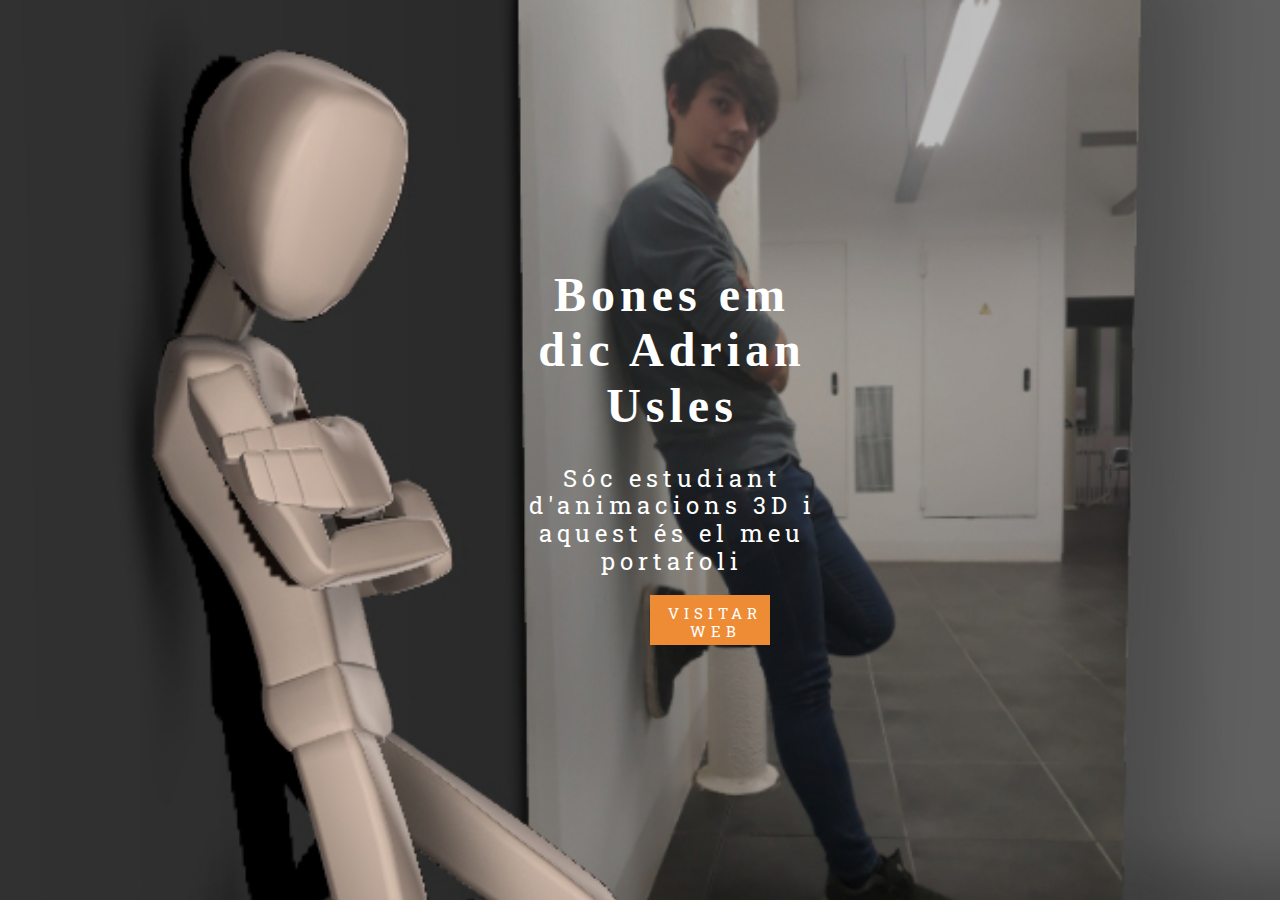
<file: index.html>
<!DOCTYPE html>
<html lang="ca">

<head>
    <meta charset="UTF-8">
    <title>hirugarren aingeru</title>
    <link rel="stylesheet" href="css/normalize.css">
    <link rel="stylesheet" href="css/style_index.css">
    <link href="https://fonts.googleapis.com/css?family=Permanent+Marker|Roboto+Slab" rel="stylesheet">
    <link rel="shortcut icon" href="pages/fotos/logo_favicon_ha">
</head>
<body>
    <div id="presentacion">
    <h1>Bones em dic Adrian Usles</h1>
    <p>Sóc estudiant d'animacions 3D i aquest és el meu portafoli</p>
    <a href="pages/pagina_inicial.html" id="boton_visitar_web">VISITAR WEB</a>
    </div>
</body>
</html>
</file>
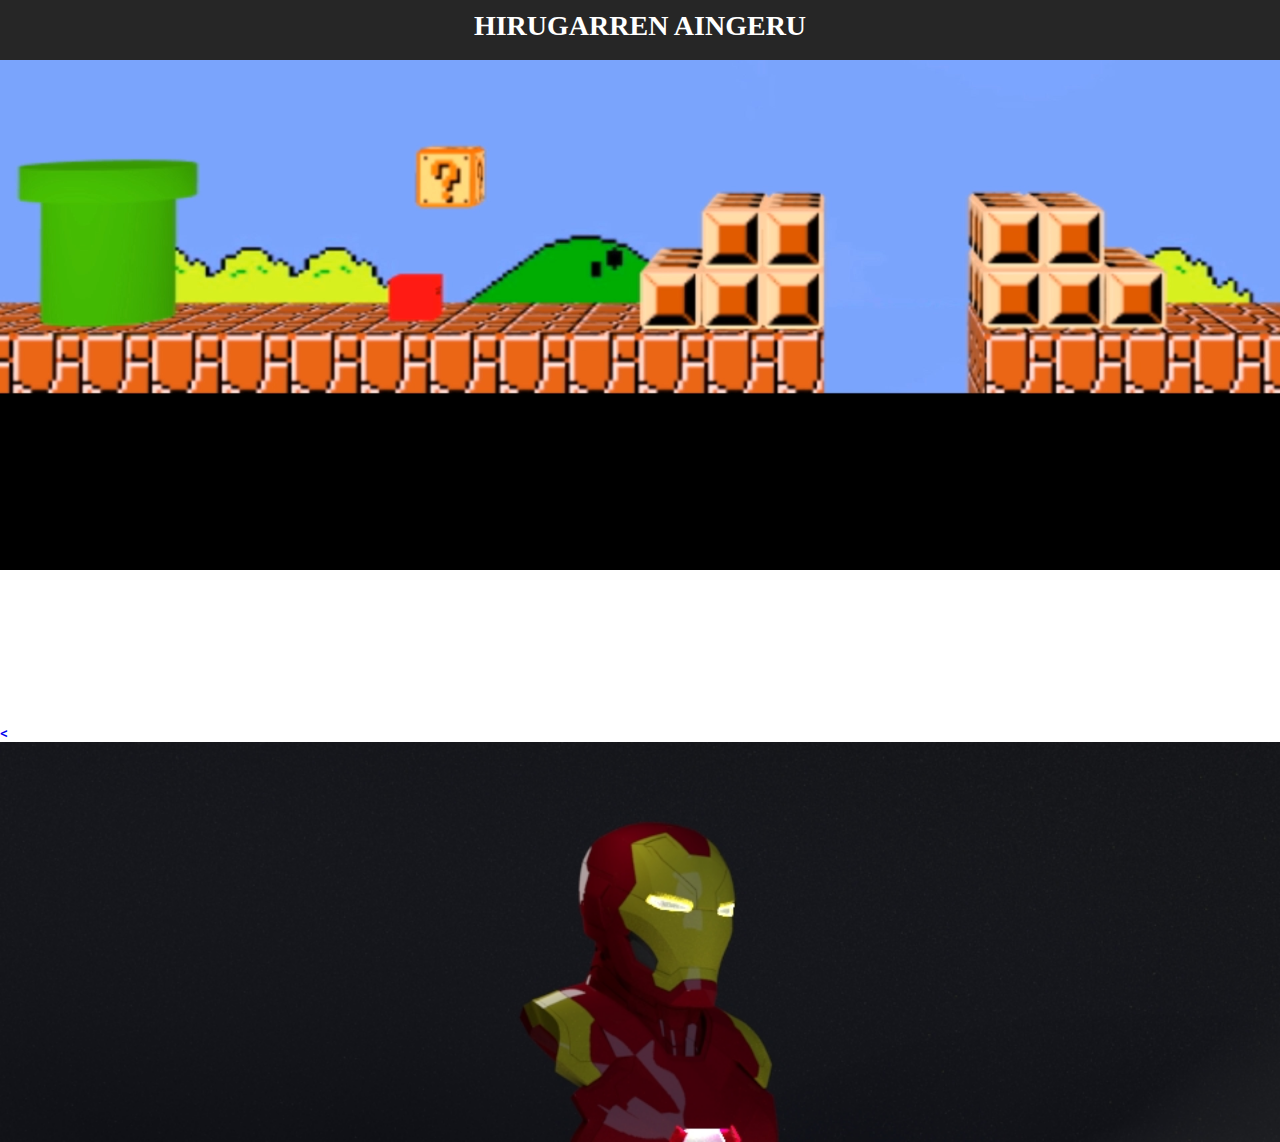
<file: HTML/index.html>
<!DOCTYPE html>
<html lang="ca">

<head>
    <meta charset="UTF-8">
    <title>hirugarren aingeru</title>
    <link rel="stylesheet" href="css/normalize.css">
    <link rel="stylesheet" href="css/style.css">
    <link href="https://fonts.googleapis.com/css?family=Permanent+Marker|Roboto+Slab" rel="stylesheet">
    <link rel="shortcut icon" href="pages/fotos/logo_favicon_ha">
</head>

<body>
   <header>
    <h1 id="nombre">HIRUGARREN AINGERU</h1>
    </header>
    <div id="enlaces">
        <a href="pages/animaciones.html"><video autoplay loop id="animaciones">
            <source src="pages/videos/gif_mario_jhonny_prueba.mp4" type="video/mp4">
        </video><</a>
        <a href="pages/fotos.html"><div id="fotos"></div></a>
    </div>
</body>
<footer>
    <!--<p id="adrian">Adrian Usles · TLF: 605 895 441 · adrianusles3@gmail.com </p>-->
</footer>
</html>
</file>
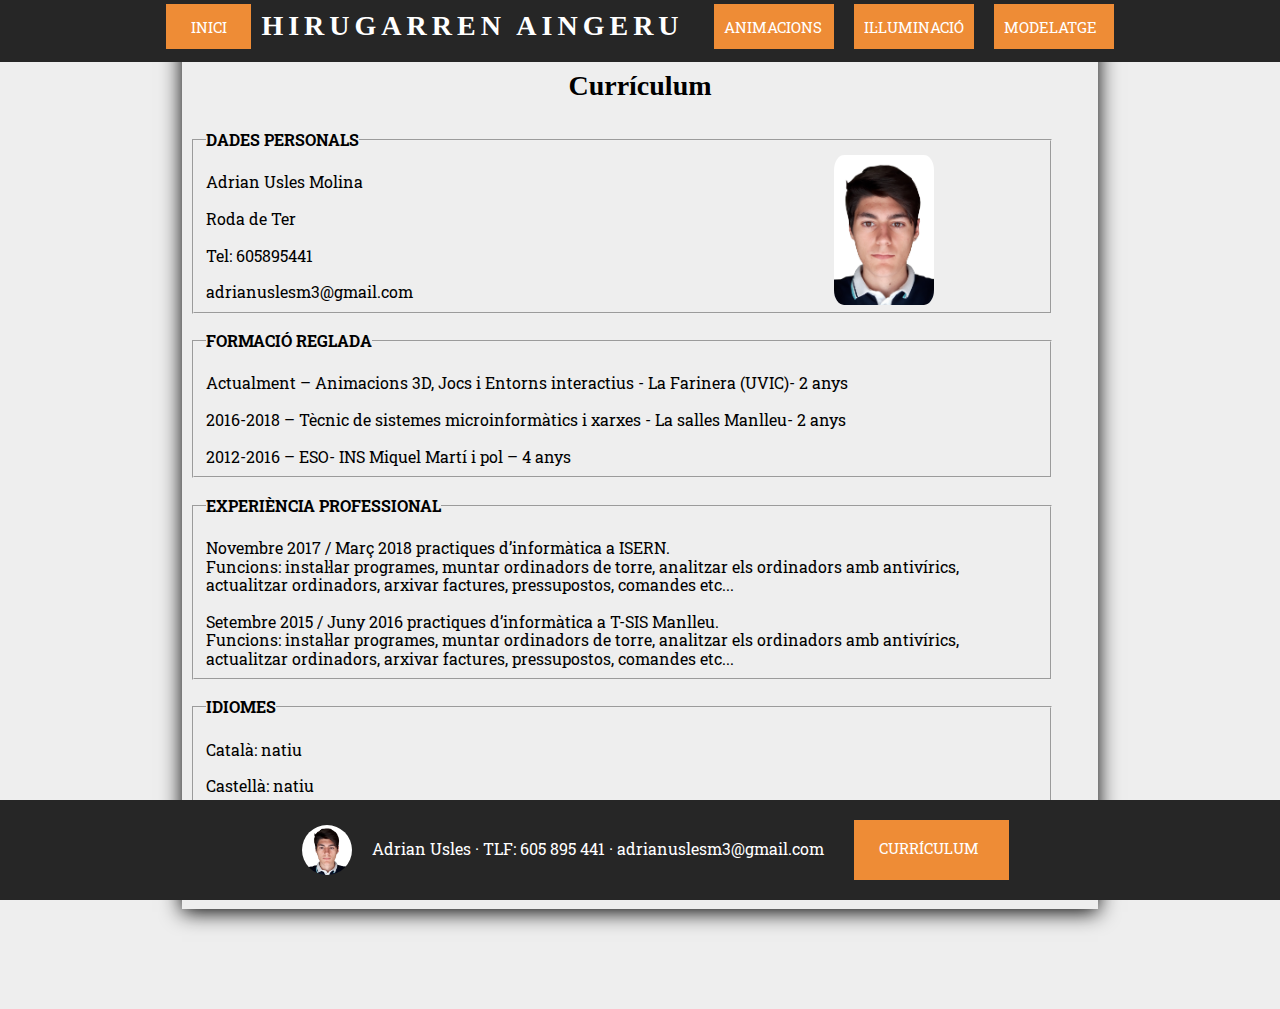
<file: pages/curriculum.html>
<!DOCTYPE html>
<html lang="ca">

<head>
    <meta charset="UTF-8">
    <title>hirugarren aingeru</title>
    <link rel="stylesheet" href="../css/normalize.css">
    <link rel="stylesheet" href="../css/style_pages.css">
    <link href="https://fonts.googleapis.com/css?family=Permanent+Marker|Roboto+Slab" rel="stylesheet">
    <link rel="shortcut icon" href="fotos/logo_favicon_ha">
</head>

<body>
    <header>
        <div id="contenedor_header">
    <a href="pagina_inicial.html" id="boton_inicio">INICI</a><h1 id="nombre">HIRUGARREN AINGERU</h1><a href="animaciones.html" id="boton_animaciones">ANIMACIONS</a><a href="iluminacion.html" id="boton_iluminacion">IL·LUMINACIÓ</a><a href="modelaje.html" id="boton_modelaje">MODELATGE</a>
        </div>
    </header>
   <div id="todo_contenido_curriculum">
    <h1 id="nombre_seccion">Currículum</h1>
     <br>
       <div class="wrapper_curriculum">
     <fieldset id="caja_curriculum">
            <legend><b>DADES PERSONALS</b></legend>
            <div id="foto_curriculum"></div>
            <br>
            <label>Adrian Usles Molina</label>
            <!--<br>
            <label>Lloc de naixement: Mollet del vallès, 26/6/2000</label>
            <br>
            <label>C/ Pirineus N/ 24</label>-->
            <br>
            <br>
            <label>Roda de Ter</label>
            <br>
            <br>
            <label>Tel: 605895441</label>
            <br>
            <br>
            <label>adrianuslesm3@gmail.com </label>
            </fieldset>
       <br>
        <fieldset id="caja_curriculum">
            <legend><b>FORMACIÓ REGLADA</b></legend>
            <br>
            <label>Actualment – Animacions 3D, Jocs i Entorns interactius - La Farinera (UVIC)- 2 anys </label>
            <br>
            <br>
            <label>2016-2018 – Tècnic de sistemes microinformàtics i xarxes - La salles Manlleu- 2 anys </label>
            <br>
            <br>            
            <label>2012-2016 – ESO- INS Miquel Martí i pol – 4 anys </label>
            </fieldset>
       <br>
       <fieldset id="caja_curriculum">
            <legend><b>EXPERIÈNCIA PROFESSIONAL</b></legend>
            <br>
            <label> Novembre 2017 / Març 2018 practiques d’informàtica a ISERN. </label>
            <br>
            <label>Funcions: instal·lar programes, muntar ordinadors de torre, analitzar els ordinadors amb antivírics, actualitzar ordinadors, arxivar factures, pressupostos, comandes etc... </label>
            <br>
            <label></label>
            <br>
            <label>Setembre 2015 / Juny 2016 practiques d’informàtica a T-SIS Manlleu.</label>
            <br>
            <label>Funcions: instal·lar programes, muntar ordinadors de torre, analitzar els ordinadors amb antivírics, actualitzar ordinadors, arxivar factures, pressupostos, comandes etc... </label>
            </fieldset>
       <br>
         <fieldset id="caja_curriculum">
            <legend><b>IDIOMES</b></legend>
            <br>
            <label>Català: natiu </label>
            <br>
            <br>
            <label>Castellà: natiu </label>
            </fieldset>
            <br>
         <fieldset id="caja_curriculum">
            <legend><b>ALTRES DADES</b></legend>
            <br>
            <label>Carnet de conduir B i cotxe propi.</label>
            </fieldset>
    </div>
       </div>
    <div id="vacio"></div>
</body>
<footer>
 <div id="contenedor_footer"><div id="foto_mia"></div>
    <p id="adrian">Adrian Usles · TLF: 605 895 441 · adrianuslesm3@gmail.com </p><a href="curriculum.html" id="boton_curriculum">CURRÍCULUM</a></div>
</footer>
</html>
</file>
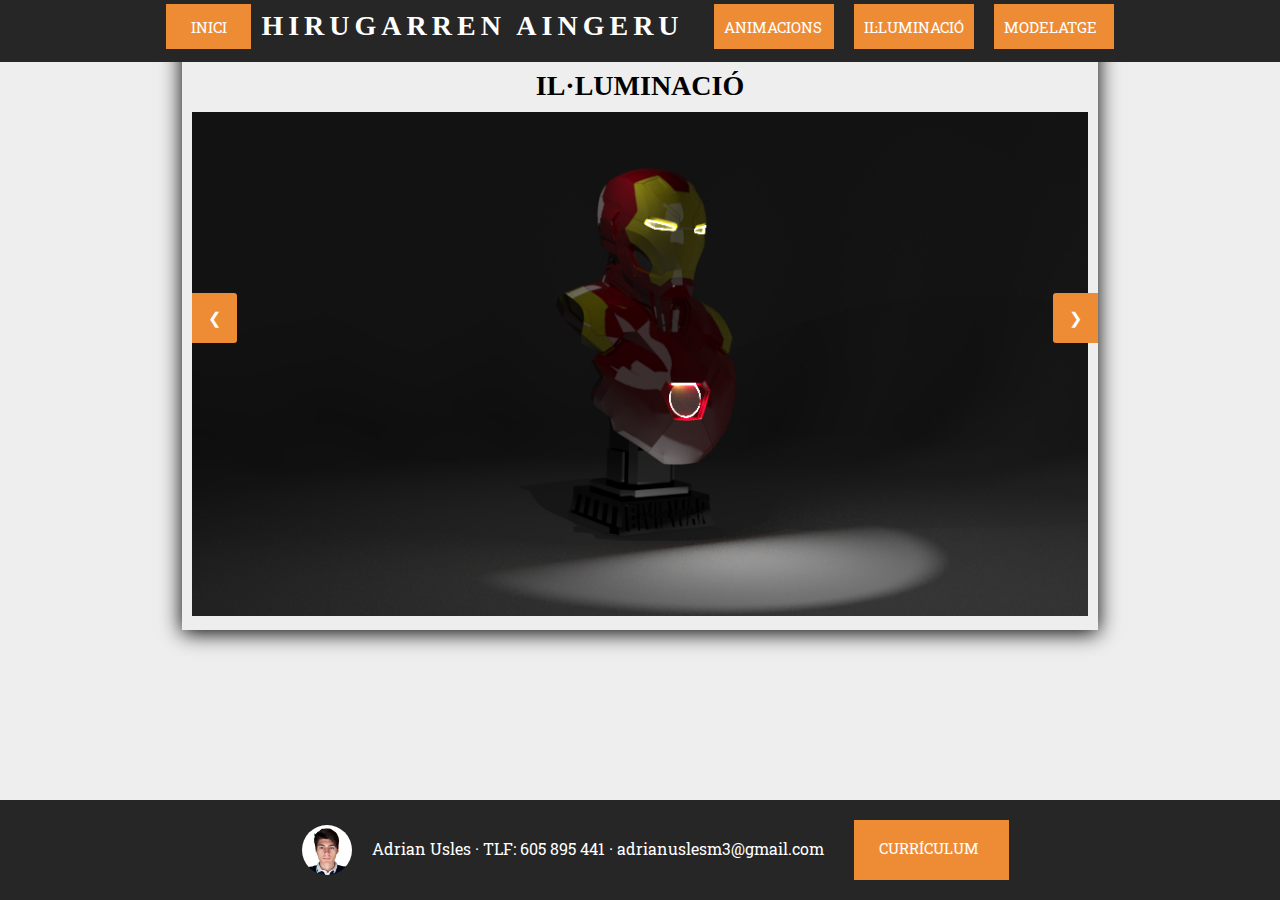
<file: pages/iluminacion.html>
<!DOCTYPE html>
<html lang="ca">

<head>
    <meta charset="UTF-8">
    <title>hirugarren aingeru</title>
    <link rel="stylesheet" href="../css/normalize.css">
    <link rel="stylesheet" href="../css/style_pages.css">
    <link href="https://fonts.googleapis.com/css?family=Permanent+Marker|Roboto+Slab" rel="stylesheet">
    <link rel="shortcut icon" href="fotos/logo_favicon_ha">
    
    <!--<meta name="viewport" content="width=device-width, initial-scale=1">-->
<style>
/* Slideshow container */
.slideshow-container {
  max-width: 100vw;
  position: relative;
  margin: auto;
}

/* Next & previous buttons */
    

.prev, .next {
  cursor: pointer;
  position: absolute;
  background-color: #EE8C36;
  top: 50%;
  padding: 16px;
  margin-top: -22px;
  color: white;
  transition: 0.6s ease;
  border-radius: 0 3px 3px 0;
}
    
/* Position the "next button" to the right */
.next {
  right: 0;
  border-radius: 3px 0 0 3px;
}

/* On hover, add a grey background color */
.prev:hover, .next:hover {
  background-color: #f1f1f1;
  color: black;
}
</style>
    
</head>

<body>
  <header>
        <div id="contenedor_header">
    <a href="pagina_inicial.html" id="boton_inicio">INICI</a><h1 id="nombre">HIRUGARREN AINGERU</h1><a href="animaciones.html" id="boton_animaciones">ANIMACIONS</a><a href="iluminacion.html" id="boton_iluminacion">IL·LUMINACIÓ</a><a href="modelaje.html" id="boton_modelaje">MODELATGE</a>
        </div>
    </header>
    <div id="todo_contenido">
    <h1 id="nombre_seccion">IL·LUMINACIÓ</h1>
        
     <div class="slideshow-container_iluminacion">
  <div class="mySlides1">
    <img src="fotos/ironman_super_calidad.png" style="width:100%">
  </div>

  <div class="mySlides1">
    <img src="fotos/spiderman.jpeg" style="width:100%">
  </div>

  <div class="mySlides1">
    <img src="fotos/practica_peso.jpg" style="width:100%">
  </div>

     <div class="mySlides1">
    <img src="fotos/imagen_5.jpg" style="width:100%">
  </div>
         
     <div class="mySlides1">
    <img src="fotos/link.jpeg" style="width:100%">
  </div>
         
     <div class="mySlides1">
    <img src="fotos/mario_y_luigi.jpg" style="width:100%">
  </div>
    
  <a class="prev" onclick="plusSlides(-1, 0)">&#10094;</a>
  <a class="next" onclick="plusSlides(1, 0)">&#10095;</a>
</div>
        
        <div id="imagenes_iluminacion_mobil">
            <img src="fotos/ironman_super_calidad.png" style="width:100%">
            <img src="fotos/spiderman.jpeg" style="width:100%">
            <img src="fotos/practica_peso.jpg" style="width:100%">
            <img src="fotos/imagen_5.jpg" style="width:100%">
            <img src="fotos/link.jpeg" style="width:100%">
            <img src="fotos/mario_y_luigi.jpg" style="width:100%">
        </div>
        
         <script>
var slideIndex = [1];
var slideId = ["mySlides1"]
showSlides(1, 0);

function plusSlides(n, no) {
  showSlides(slideIndex[no] += n, no);
}

function showSlides(n, no) {
  var i;
  var x = document.getElementsByClassName(slideId[no]);
  if (n > x.length) {slideIndex[no] = 1}    
  if (n < 1) {slideIndex[no] = x.length}
  for (i = 0; i < x.length; i++) {
     x[i].style.display = "none";  
  }
  x[slideIndex[no]-1].style.display = "block";  
}
</script>
        
        <div id="vacio_iluminacion"></div>
    </div>
</body>
<footer>
     <div id="contenedor_footer"><div id="foto_mia"></div>
    <p id="adrian">Adrian Usles · TLF: 605 895 441 · adrianuslesm3@gmail.com </p><a href="curriculum.html" id="boton_curriculum">CURRÍCULUM</a></div>
</footer>
</html>
</file>
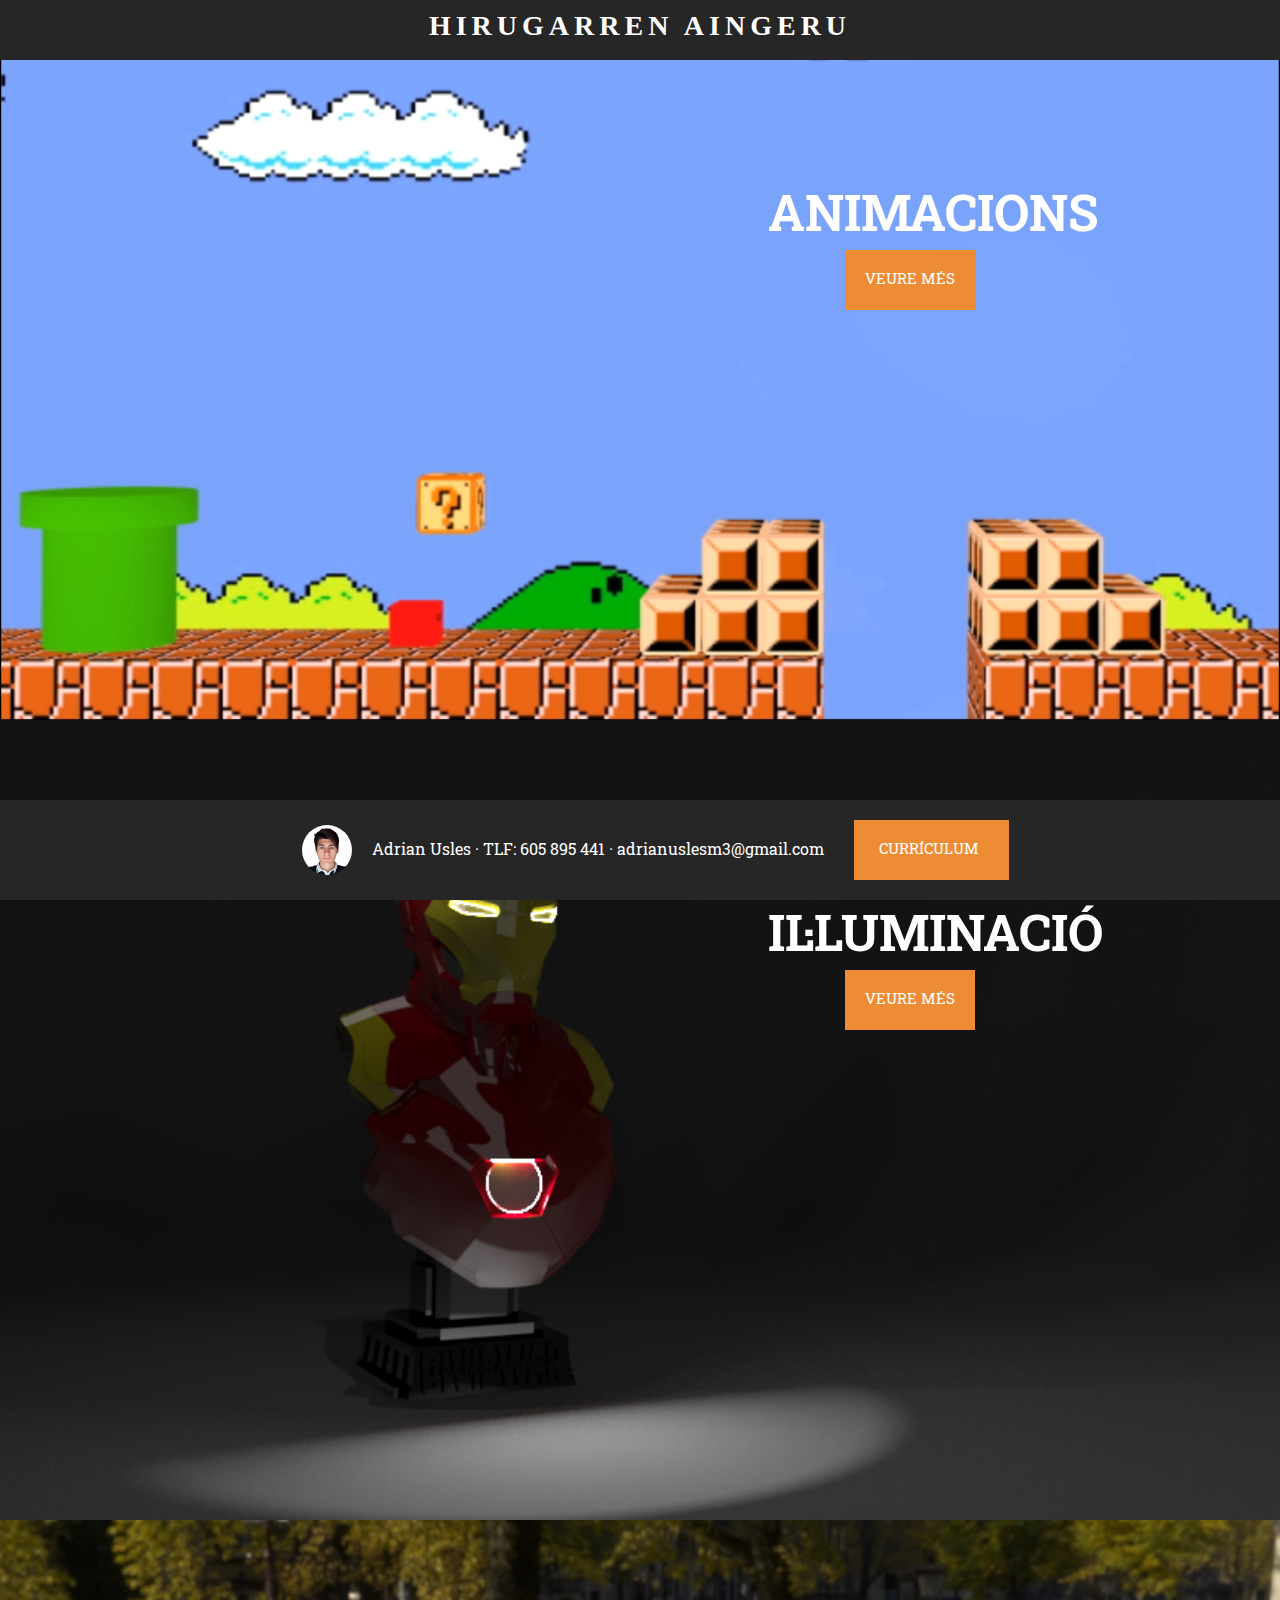
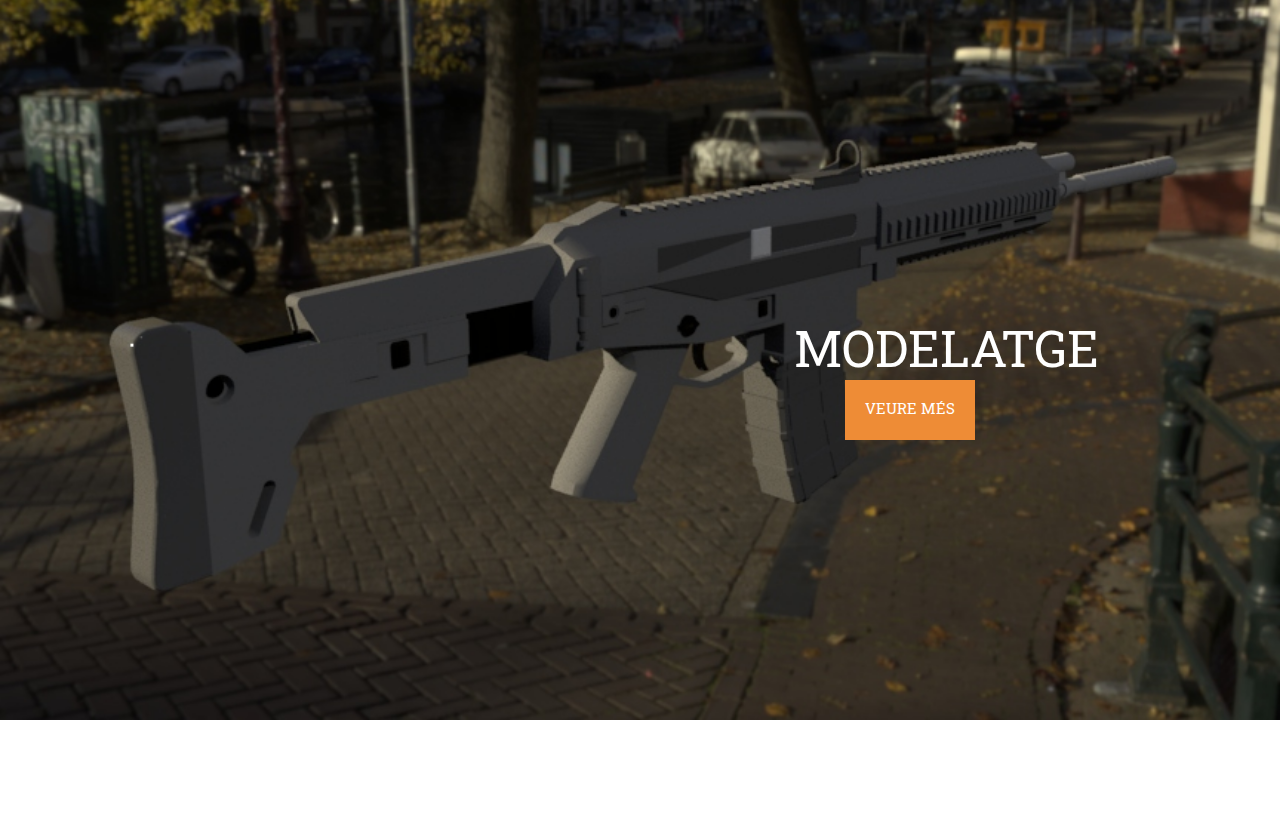
<file: pages/pagina_inicial.html>
<!DOCTYPE html>
<html lang="ca">

<head>
    <meta charset="UTF-8">
    <title>hirugarren aingeru</title>
    <link rel="stylesheet" href="../css/normalize.css">
    <link rel="stylesheet" href="../css/style_pagina_inicial.css">
    <link href="https://fonts.googleapis.com/css?family=Permanent+Marker|Roboto+Slab" rel="stylesheet">
    <link rel="shortcut icon" href="fotos/logo_favicon_ha">
</head>

<body>
   <header>
    <h1 id="nombre">HIRUGARREN AINGERU</h1>
    </header>
    <div id="enlaces">
        <div id="animaciones"><h1 id="titulo_animaciones">ANIMACIONS</h1><a href="animaciones.html" id="boton_animaciones">VEURE MÉS</a></div><video autoplay loop id="video_intro">
            <source src="videos/gif_mario_jhonny.mp4" type="video/mp4">
        </video>
        <div id="fotos_iluminacion"><h1 id="titulo_iluminacion">IL·LUMINACIÓ</h1><a href="iluminacion.html" id="boton_iluminacion">VEURE MÉS</a></div>
        <div id="fotos_modelaje"><div id="titulo_modelaje">MODELATGE</div><a href="modelaje.html" id="boton_modelaje">VEURE MÉS</a></div>
        <div id="vacio"></div>
    </div>
</body>
<footer>
    <div id="contenedor_footer"><div id="foto_mia"></div>
    <p id="adrian">Adrian Usles · TLF: 605 895 441 · adrianuslesm3@gmail.com </p><a href="curriculum.html" id="boton_curriculum">CURRÍCULUM</a></div>
</footer>
</html>
</file>
<file: css/style_index.css>
*{
  margin:0px;
  padding: 0px;
  text-decoration: none;
  font-family: 'Roboto Slab', serif;
}

body{
    background-image:url(../pages/fotos/portada1.jpg);
    background-size: cover;
    background-repeat: repeat;
    overflow-x: hidden;
}

#presentacion{
    display: block;
    position: absolute;
    /*background-color: red;*/
    left: 70vw;
    
    font-family: 'Permanent Marker', cursive;
    font-size: 28px;
    text-align: center;
    letter-spacing: 5px;
    color: white;
    margin:10px;
}

h1{
    font-family: 'Permanent Marker', cursive;
}

#boton_visitar_web{
    display: block;
    position: absolute;
    width: 110px;
    height: 40px;
    left: 10vw;
    margin-top: 20px;
    background-color: #EE8C36;
    color: white;
    padding-top:10px;
    padding-left: 10px;
    font-size: 15px;
    transition: all ease 0.5s;
    z-index:2;
}

#boton_visitar_web:hover{
    background-color: black;
    cursor: pointer;
}



@media screen and (max-width: 1320px){
    body{
        background-image:url(../pages/fotos/portada_2.jpg);
    }
    #presentacion{
    left: 40vw;
    width: 300px;
    top:25vh;
    font-size: 24px;
    text-align: center;
    letter-spacing: 5px;
}

}

@media screen and (max-width: 700px){
    #presentacion{
    left: 27vw;
}
    #boton_visitar_web{
    left:15vw;
    }
}

@media screen and (max-width: 1000px){
    body{
        background-image:url(../pages/fotos/portada_mobil_bien.jpg);
        background-size: cover;
        background-position: top;
    }
    #presentacion{
    left: 40vw;
    width: 300px;
    top:25vh;
    font-size: 24px;
    text-align: center;
    letter-spacing: 5px;
}

}

@media screen and (max-width: 700px){
    #presentacion{
    left: 27vw;
}
    #boton_visitar_web{
    left:15vw;
    }
}

@media screen and (max-width: 500px){
    #presentacion{
    left: 20vw;
    width: 300px;
    top:25vh;
    font-size: 24px;
    text-align: center;
    letter-spacing: 5px;
    /*background-color:rgba(0,0,0,0.5);*/
}
    #boton_visitar_web{
    left:15vw;
    }
}

@media screen and (max-width: 460px){
    body{
        background-image: url(../pages/fotos/portada_4.jpg);
    }
    
    #presentacion{
    left: 5vw;
    width: 300px;
    top:20vh;
    font-size: 24px;
    text-align: center;
    letter-spacing: 5px;
}
    #boton_visitar_web{
    left:15vw;
    }
}

@media screen and (max-width: 320px){
    body{
        background-repeat: repeat;
    }
    
    #presentacion{
    left: 2vw;
    width: 150px;
    top:20vh;
    font-size: 14px;
    text-align: center;
    letter-spacing: 5px;
}
    #boton_visitar_web{
    left:15vw;
    }
}
</file>
<file: HTML/css/style.css>
*{
  margin:0px;
  padding: 0px;
  text-decoration: none;
  font-family: 'Roboto Slab', serif;
}

body{
    background-color:white;
}

#nombre{
    font-family: 'Permanent Marker', cursive;
    font-size: 28px;
    text-align: center;
    color: white;
    margin:10px;
}

header{
    display: block;
    position: absolute;
    background-color:#262626;
    width: 100vw;
    height: 60px;
    z-index: 100;
}

#enlaces{
    display: flex;
    flex-direction: column;
    width: 100vw;
    height: 100vh;
}

#animaciones{
    display:flex:1;
    position: relative;
    top:-150px;
    width: 100vw;
    background-color: red;
}

#fotos{
    display:flex:2;
    position: relative;
    width: 100vw;
    height: 400px;
    background-image: url(../pages/fotos/ironman_super_calidad.jpg);
    background-size: cover;
    background-position:top;
    background-repeat: no-repeat;
}

@media screen and (max-width: 711px){
  
    body{
    background-color:lightblue;
} 
    #animaciones{
    top:0px;
}
    
    #fotos{
    background-size: contain;
    background-position: top;
}
}

@media screen and (max-width: 320px){
  
 #nombre{
    font-size: 20px;
}
    body{
    background-color:brown;
}
}
</file>
<file: css/style_pages.css>
*{
  margin:0px;
  padding: 0px;
  text-decoration: none;
  font-family: 'Roboto Slab', serif;
}

body{
    background-color:rgb(238, 238, 238);
    overflow-x: hidden;
}

header{
    display: block;
    position: absolute;
    background-color:#262626;
    width: 100vw;
    height: auto;
    z-index: 100;
    padding-bottom: 10px;
    top:0px;
}

#contenedor_header{
    display: flex;
    flex-wrap: wrap;
    justify-content: center;
    align-items: center;
    align-content: center;
}

#boton_inicio{
    display: flex;
    order: 1;
    width: 60px;
    height: 30px;
    background-color: #EE8C36;
    color: white;
    padding-top:15px;
    padding-left: 25px;
    font-size: 15px;
    transition: all ease 0.5s;
    z-index:100;
}

#boton_inicio:hover{
    background-color: black;
    cursor: pointer;
}

#boton_animaciones{
    display: flex;
    order: 3;
    width: 110px;
    height: 30px;
    background-color: #EE8C36;
    color: white;
    padding-top:15px;
    padding-left: 10px;
    font-size: 15px;
    transition: all ease 0.5s;
    z-index:100;
    margin-left: 20px;
}

#boton_animaciones:hover{
    background-color: black;
    cursor: pointer;
}

#boton_iluminacion{
    display: flex;
    order: 3;
    width: 110px;
    height: 30px;
    background-color: #EE8C36;
    color: white;
    padding-top:15px;
    padding-left: 10px;
    font-size: 15px;
    transition: all ease 0.5s;
    z-index:100;
    margin-left: 20px;
}

#boton_iluminacion:hover{
    background-color: black;
    cursor: pointer;
}

#boton_modelaje{
    display: flex;
    order: 3;
    width: 110px;
    height: 30px;
    background-color: #EE8C36;
    color: white;
    padding-top:15px;
    padding-left: 10px;
    font-size: 15px;
    transition: all ease 0.5s;
    z-index:100;
    margin-left: 20px;
}

#boton_modelaje:hover{
    background-color: black;
    cursor: pointer;
}

#nombre{
    display: flex;
    order: 2;
    font-family: 'Permanent Marker', cursive;
    font-size: 28px;
    text-align: center;
    letter-spacing: 5px;
    color: white;
    margin:10px;
}

/*
#vacio_arriba{
    display: block;
    position: relative;
    background-color: red;
    width: 100vw;
    height: 60px;
    top: 0px;
}
*/

#nombre_seccion{
    font-family: 'Permanent Marker', cursive;
    font-size: 28px;
    text-align: center;
    color: black;
    margin:10px;
}
/*
.wrapper_animaciones{
    width: 70vw;
    display: flex;
    flex-direction: column;
    justify-content: center;
    margin: auto;
    align-items: center;
    background-color:rgb(238, 238, 238);
}

.wrapper_curriculum{
    width: 100%;
    display: flex;
    flex-direction:column;
    justify-content: center;
    margin: auto;
    align-items: center;
}
*/

#caja_curriculum{
    display: block;
    position:relative;
    width: 65vw;
    height: auto; 
}

#foto_curriculum{
    display: flex;
    position: absolute;
    width: 100px;
    height: 150px;
    border-radius: 10%;
    background-image: url(../pages/fotos/Adrian2.jpg);
    background-size:cover;
    background-position: bottom;
    left: 50vw;
}

#todo_contenido{
    display: block;
    position: relative;
    width:70vw;
    height:auto;
    background-color:rgb(238, 238, 238);
    box-shadow: 0px 3px 20px;
    padding: 10px;
    margin: auto;
    padding-top: 60px;
}

.container-display {
    position: relative;
    margin-top: 10px;
    width: 100%;

}

.boton-slider {
    width: 30px;
    height: 30px;
    background-color: #EE8C36;
    transition:all ease 0.5s;
}

.boton-slider:hover {
    width: 30px;
    height: 30px;
    background-color: white;
    cursor: pointer;
}

.fletxaDreta-slider {
    position: absolute;
    top: 50%;
    left: 0%;
    transform: translate(0%, -50%);
    */
}

.fletxaEsquerra-slider {
    position: absolute;
    top: 50%;
    right: 0%;
    transform: translate(0%, -50%);
}

#todo_contenido_curriculum{
    display: block;
    position: relative;
    width:70vw;
    height:auto;
    background-color:rgb(238, 238, 238);
    box-shadow: 0px 3px 20px;
    padding: 10px;
    margin: auto;
    padding-top: 60px;
}


#vacio{
    display: flex;
    position: relative;
    width: 100vw;
    height: 100px;
}

footer{
    display: block;
    position:fixed;
    background-color: #262626;
    bottom: 0;
    width: 100vw;
    height: 100px;
    z-index: 100;
}

#contenedor_footer{
    display: flex;
    flex-direction: row;
    justify-content: center;
    width: 100vw;
    height: 100vh;    
}

#foto_mia{
    display: flex;
    position: relative;
    width: 50px;
    height: 50px;
    border-radius: 50%;
    background-image: url(../pages/fotos/Adrian2.jpg);
    background-size:cover;
    background-position: bottom;
    margin-top: 25px;
}

#adrian{
    display: flex;
    position: relative;
    text-align: center;
    margin-top: 40px;
    margin-left: 20px;
    color:white;
}

#boton_curriculum{
    display: block;
    position: relative;
    width: 130px;
    height: 40px;
    top: 20px;
    left: 30px;
    background-color: #EE8C36;
    color: white;
    padding-top:20px;
    padding-left: 25px;
    font-size: 15px;
    transition: all ease 0.5s;
    z-index:100;
}

#boton_curriculum:hover{
    background-color: black;
    cursor: pointer;
}

.slideshow-container_iluminacion{
    display: block;
}

#imagenes_iluminacion_mobil{
        display: none;
    }

/*videos para web*/
#pesos_web{
  width: 100%; 
}

#pesos_mobil{
    display: none;
}
#mario_web{
  width: 100%; 
}

#mario_mobil{
    display: none;
}
#wall-e_web{
  width: 100%; 
}

#wall-e_mobil{
    display: none;
}
#squirrel_web{
  width: 100%; 
}

#squirrel_mobil{
    display: none;
}
#walking_web{
  width: 100%; 
}

#walking_mobil{
    display: none;
}
#walk_swat_web{
  width: 100%; 
}

#walk_swat_mobil{
    display: none;
}
#spider_web{
  width: 100%; 
}

#spider_mobil{
    display: none;
}

#link_web{
  width: 100%; 
}

#link_mobil{
    display: none;
}

#friends_for_ever_web{
  width: 100%; 
}

#friends_for_ever_mobil{
    display: none;
}

#demo_reel_web{
  width: 100%; 
}

#demo_reel_mobil{
    display: none;
}

#buzon_web{
  width: 100%; 
}

#buzon_mobil{
    display: none;
}

#cubo_web{
  width: 100%; 
}

#cubo_mobil{
    display: none;
}

#metralleta_web{
  width: 100%; 
}

#metralleta_mobil{
    display: none;
}

#eva_web{
  width: 100%; 
}

#eva_mobil{
    display: none;
}

/*Final videos para web*/

/*MEDIA QUERIES*/

@media screen and (max-width: 1320px){
    #vacio_iluminacion{
        display: none;
    }
}

@media screen and (max-width: 1000px){
  
    body{
    background-color:lightyellow;
} 
    #nombre{
    order: 1;
}    
    #boton_inicio{
    order: 2;
}
    #boton_animaciones{
    order: 3;
    margin-left: 5px;
}
    #boton_iluminacion{
    order: 4;
    margin-left: 5px;
}  
    #boton_modelaje{
    order: 5;
    margin-left: 5px;
}  
    .wrapper_animaciones {
    width: 100vw;
}
    
    #todo_contenido{
    width:100vw;
    padding: 0px;
    padding-top: 60px;
}
    .slideshow-container_iluminacion{
    display: none;
}
    #imagenes_iluminacion_mobil{
        display: block;
    }
    
    #vacio_iluminacion{
        display: block;
    }
    
   /*videos para mobil*/
    #pesos_web{
        display: none;
}
    #pesos_mobil{
        display: block;
        position: relative;
        width: 100%;
}
    #mario_web{
        display: none;
}

    #mario_mobil{
        display: block;
        position: relative;
        width: 100%;
}
    #wall-e_web{
        display: none;
}

    #wall-e_mobil{
        display: block;
        position: relative;
        width: 100%;
}
    #squirrel_web{
        display: none;
}

    #squirrel_mobil{
        display: block;
        position: relative;
        width: 100%;
}
    #walking_web{
        display: none;
}

    #walking_mobil{
        display: block;
        position: relative;
        width: 100%;
}
    #walk_swat_web{
        display: none;
}

    #walk_swat_mobil{
        display: block;
        position: relative;
        width: 100%;
}
    #spider_web{
        display: none;
}

    #spider_mobil{
        display: block;
        position: relative;
        width: 100%;
}
    #link_web{
        display: none;
}

    #link_mobil{
        display: block;
        position: relative;
        width: 100%;
}
    
    #friends_for_ever_web{
        display: none;
}

    #friends_for_ever_mobil{
        display: block;
        position: relative;
        width: 100%;
}
    
    #demo_reel_web{
        display: none;
}

    #demo_reel_mobil{
        display: block;
        position: relative;
        width: 100%;
}
    
    #buzon_web{
        display: none;
}

    #buzon_mobil{
        display: block;
        position: relative;
        width: 100%;
}
    #cubo_web{
        display: none;
}

    #cubo_mobil{
        display: block;
        position: relative;
        width: 100%;
}
    
    #metralleta_web{
        display: none;
}

    #metralleta_mobil{
        display: block;
        position: relative;
        width: 100%;
}
    
    #eva_web{
        display: none;
}

    #eva_mobil{
        display: block;
        position: relative;
        width: 100%;
}
    
   /*final videos para mobil*/
}

@media screen and (max-width: 895px){
  
    body{
    background-color:darkgreen;
} 
    #todo_contenido{
    padding-top: 110px;
}    
}

@media screen and (max-width: 711px){
  
    body{
    background-color:lightblue;
} 
    #foto_curriculum{
    width: 50px;
    height: 100px;
}
    #todo_contenido{
    padding-top: 110px;
}    
}

@media screen and (max-width: 459px){
  
    body{
    background-color:orange;
} 
    #todo_contenido{
    padding-top: 150px;
}    
}


@media screen and (max-width: 320px){
  
 #nombre{
    font-size: 20px;
}
    body{
    background-color:brown;
}
    #caja_curriculum{
    font-size: 13px;
}
    #todo_contenido{
    padding-top: 250px;
}  
}
</file>
<file: css/style_pagina_inicial.css>
*{
  margin:0px;
  padding: 0px;
  text-decoration: none;
  font-family: 'Roboto Slab', serif;
}

body{
    background-color:white;
    overflow-x: hidden;
}

#nombre{
    font-family: 'Permanent Marker', cursive;
    font-size: 28px;
    text-align: center;
    letter-spacing: 5px;
    color: white;
    margin:10px;
}

header{
    display: block;
    position: absolute;
    background-color:#262626;
    width: 100vw;
    height: 60px;
    z-index: 100;
}

#titulo_animaciones{
    display: block;
    position: absolute;
    color:white;
    top:150px;
    font-size: 50px;
    left:60vw;
    z-index: 4;
}

#boton_animaciones{
    display: block;
    position: absolute;
    width: 110px;
    height: 40px;
    top: 250px;
    left: 66vw;
    background-color: #EE8C36;
    color: white;
    padding-top:20px;
    padding-left: 20px;
    font-size: 15px;
    transition: all ease 0.5s;
    z-index:2;
}

#boton_animaciones:hover{
    background-color: black;
}

#titulo_iluminacion{
    display: block;
    position: absolute;
    color:white;
    top:150px;
    font-size: 50px;
    left:60vw;
    z-index: 4;
}

#boton_iluminacion{
    display: block;
    position: absolute;
    width: 110px;
    height: 40px;
    top: 250px;
    left: 66vw;
    background-color: #EE8C36;
    color: white;
    padding-top:20px;
    padding-left: 20px;
    font-size: 15px;
    transition: all ease 0.5s;
    z-index:2;
}

#boton_iluminacion:hover{
    background-color: black;
}

#titulo_modelaje{
    display: block;
    position: absolute;
    color:white;
    top:400px;
    font-size: 50px;
    left:62vw;
    z-index: 4;
}

#boton_modelaje{
    display: block;
    position: absolute;
    width: 110px;
    height: 40px;
    top: 460px;
    left: 66vw;
    background-color: #EE8C36;
    color: white;
    padding-top:20px;
    padding-left: 20px;
    font-size: 15px;
    transition: all ease 0.5s;
    z-index:2;
}

#boton_modelaje:hover{
    background-color: black;
}

#enlaces{
    display: flex;
    flex-direction: column;
    width: 100vw;
    height: auto;
}

#video_intro{
    display: flex:1;
    position: relative;
    width: 100vw;
    background-color: aqua;
}

#animaciones{
}

#fotos_iluminacion{    
    display:flex:2;
    position: relative;
    width: 100vw;
    height: 800px;
    background-color: blue;
    background-image: url(../pages/fotos/ironman_super_calidad_para_index.png);
    background-size: cover;
    background-repeat: no-repeat;
}

#fotos_modelaje{    
    display:flex:3;
    position: relative;
    width: 100vw;
    height: 800px;
    background-color: blue;
    background-image: url(../pages/fotos/arma_final.jpeg);
    background-size: cover;
    background-repeat: no-repeat;
}

#vacio{
    display: flex;
    position: relative;
    width: 100vw;
    height: 100px;
}

footer{
    display: block;
    position:fixed;
    background-color: #262626;
    bottom: 0;
    width: 100vw;
    height: 100px;
    z-index: 100;
}

#contenedor_footer{
    display: flex;
    flex-direction: row;
    justify-content: center;
    width: 100vw;
    height: 100vh;    
}

#foto_mia{
    display: flex;
    position: relative;
    width: 50px;
    height: 50px;
    border-radius: 50%;
    background-image: url(../pages/fotos/Adrian2.jpg);
    background-size:cover;
    background-position: bottom;
    margin-top: 25px;
}

#adrian{
    display: flex;
    position: relative;
    text-align: center;
    margin-top: 40px;
    margin-left: 20px;
    color:white;
}

#boton_curriculum{
    display: block;
    position: relative;
    width: 130px;
    height: 40px;
    top: 20px;
    left: 30px;
    background-color: #EE8C36;
    color: white;
    padding-top:20px;
    padding-left: 25px;
    font-size: 15px;
    transition: all ease 0.5s;
    z-index:100;
}

#boton_curriculum:hover{
    background-color: black;
    cursor: pointer;
}

/*MEDIA QUERIES*/

@media screen and (max-width: 1000px){
  
    body{
    background-color:lightyellow;
} 
    #video_intro{
        display: none;
    }
    
    #titulo_animaciones{
    top:100px;
    font-size: 50px;
    left:55vw;
}
    #titulo_iluminacion{
    top:100px;
    font-size: 50px;
    left:55vw;
}
    #titulo_modelaje{
    top:240px;
    font-size: 50px;
    left:58vw;
}
    
    #animaciones{
    display:flex:1;
    position: relative;
    top:60px;
    width: 100vw;
    height: 550px;
    background-color: red;
    background-image: url(../pages/videos/mario_jhonny.gif);
    background-size:cover;
    background-position: bottom;
    background-repeat: no-repeat;
}
    
    #boton_animaciones{
    top: 200px;
}
    
    #boton_iluminacion{
    top: 200px;
}
    #boton_modelaje{
    top: 300px;
}
    
    
    #fotos_iluminacion{
    height: 550px;
    top: 60px;
}
    #fotos_modelaje{
    height: 550px;
    top: 60px;
}
}

@media screen and (max-width: 711px){
  
    body{
    background-color:lightblue;
} 
    #video_intro{
        display: none;
    }
    
     #boton_animaciones{
    top: 200px;
}
    
    #boton_iluminacion{
    top: 200px;
}
    
    #fotos_iluminacion{
    top: 60px;
}
     #fotos_modelaje{
}    
}

@media screen and (max-width: 320px){
  
 #nombre{
    font-size: 20px;
}
    body{
    background-color:brown;
}
    
    #animaciones{
    height: 100px;
}
    
    #titulo_animaciones{
    top:10px;
    font-size: 10px;
    left:30vw;
}
    #titulo_iluminacion{
    top:10px;
    font-size: 10px;
    left:30vw;
}
    #titulo_modelaje{
    top:20px;
    font-size: 10px;
    left:30vw;
}
    
     #boton_animaciones{
    top: 35px;
    width: 65px;
    height: 20px;
    font-size: 9px;
    padding-top:10px;
    padding-left: 15px;
    left: 26vw;     
}
    
    #boton_iluminacion{
    top: 35px;
    width: 65px;
    height: 20px;
    font-size: 9px;
    padding-top:10px;
    padding-left: 15px;
    left: 26vw;
}
    
    #boton_modelaje{
    top: 35px;
    width: 65px;
    height: 20px;
    font-size: 9px;
    padding-top:10px;
    padding-left: 15px;
    left: 26vw;
}
    
    
#fotos_iluminacion{
    height: 100px;
    background-position:center;
}  
     #fotos_modelaje{
         height: 100px;
}        
}
</file>
